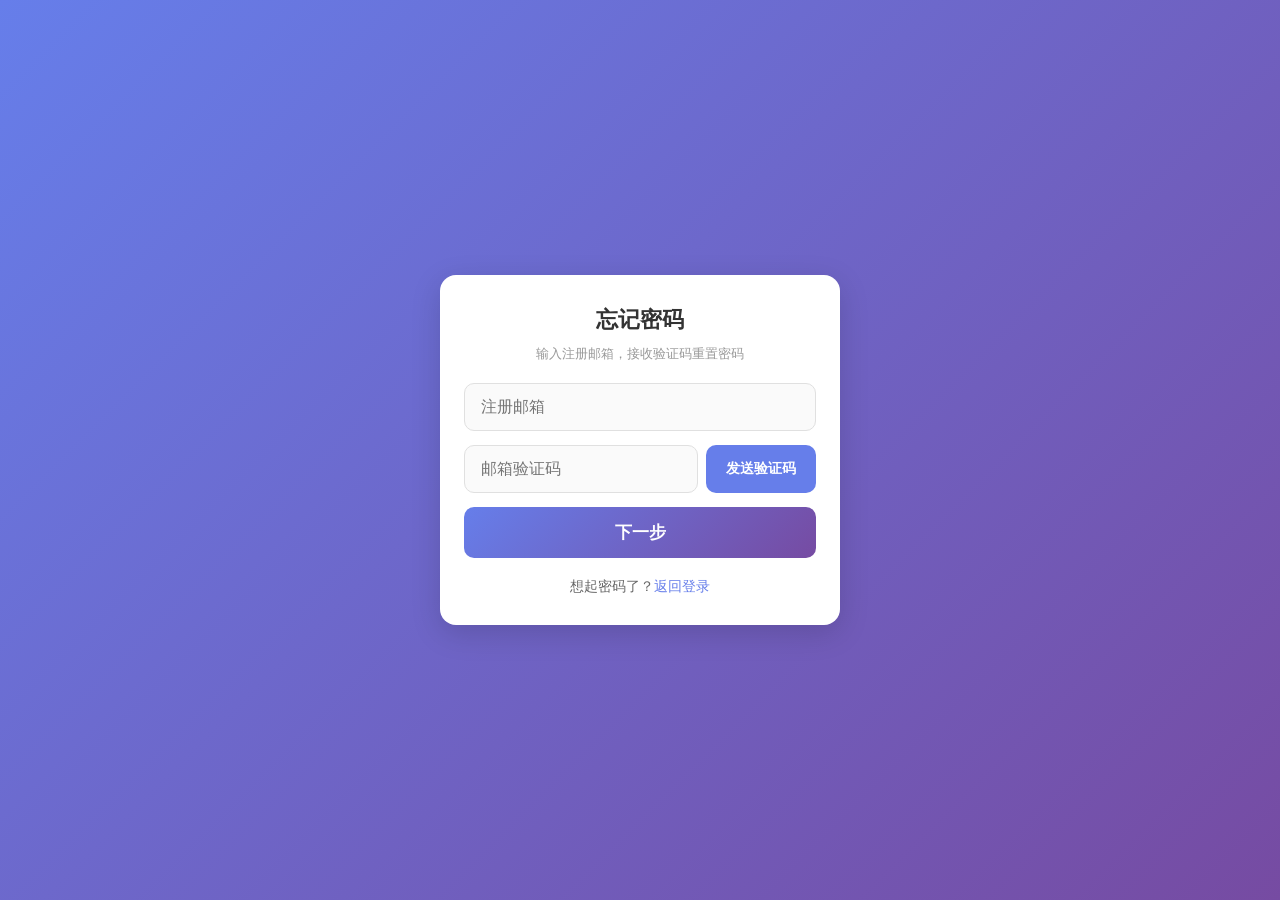
<file: forgot-password.html>
<!DOCTYPE html>
<html lang="zh-CN">
<head>
<link rel="icon" type="image/png" href="favicon.png">
<link rel="apple-touch-icon" href="favicon.png">
<meta http-equiv="Cache-Control" content="no-cache, no-store, must-revalidate">
<meta http-equiv="Pragma" content="no-cache">
<meta http-equiv="Expires" content="0">
<meta charset="UTF-8">
<meta name="viewport" content="width=device-width,initial-scale=1">
<title>忘记密码 - 创造工坊</title>
<style>
* { margin:0; padding:0; box-sizing:border-box; -webkit-tap-highlight-color:transparent; }
html { -webkit-text-size-adjust:100%; }
body { font-family:-apple-system,BlinkMacSystemFont,"Segoe UI",Roboto,"PingFang SC","Microsoft YaHei",sans-serif; color:#1a1a1a; min-height:100vh; font-size:16px; line-height:1.5; }
input,button { font-family:inherit; font-size:16px; }
a { text-decoration:none; color:inherit; }
.auth-page { display:flex; align-items:center; justify-content:center; min-height:100vh; min-height:100dvh; background:linear-gradient(135deg,#667eea 0%,#764ba2 100%); padding:16px; }
.auth-box { background:#fff; padding:28px 24px; border-radius:16px; box-shadow:0 8px 30px rgba(0,0,0,.15); width:100%; max-width:400px; }
.auth-box h2 { text-align:center; margin-bottom:8px; color:#333; font-size:22px; }
.auth-box .sub { text-align:center; color:#999; font-size:13px; margin-bottom:20px; }
.auth-box input { width:100%; padding:14px 16px; margin-bottom:14px; border:1px solid #e0e0e0; border-radius:10px; font-size:16px; background:#fafafa; transition:border-color .2s,background .2s; }
.auth-box input:focus { outline:none; border-color:#667eea; background:#fff; }
.auth-box button { width:100%; padding:14px; background:linear-gradient(135deg,#667eea,#764ba2); color:#fff; border:none; border-radius:10px; font-size:17px; font-weight:600; cursor:pointer; transition:transform .1s; }
.auth-box button:active { transform:scale(.98); }
.auth-box button:disabled { background:#ccc; }
.auth-box p { text-align:center; margin-top:18px; font-size:14px; color:#666; }
.auth-box a { color:#667eea; text-decoration:none; font-weight:500; }
.code-row { display:flex; gap:8px; margin-bottom:14px; }
.code-row input { flex:1; margin-bottom:0; min-width:0; }
.code-row button { width:auto; min-width:110px; white-space:nowrap; font-size:14px; padding:0 12px; background:#667eea; }
.msg { padding:12px 14px; border-radius:8px; margin-bottom:14px; font-size:14px; }
.msg.error { background:#fee; color:#c33; }
.msg.success { background:#efe; color:#2a2; }
.custom-modal { display:none; position:fixed; inset:0; background:rgba(0,0,0,.5); z-index:999; align-items:center; justify-content:center; }
.custom-modal.show { display:flex; }
.custom-modal-box { background:#fff; border-radius:16px; padding:24px; width:80%; max-width:300px; text-align:center; box-shadow:0 10px 40px rgba(0,0,0,.2); }
.custom-modal-box h3 { font-size:17px; margin-bottom:12px; color:#333; }
.custom-modal-box p { font-size:14px; color:#666; margin-bottom:20px; line-height:1.5; }
.custom-modal-btns { display:flex; gap:10px; justify-content:center; }
.custom-modal-btns button { padding:10px 20px; border:none; border-radius:8px; font-size:14px; font-weight:600; cursor:pointer; }
.custom-modal-btns .btn-ok { background:linear-gradient(135deg,#667eea,#764ba2); color:#fff; }
</style>
</head>
<body class="auth-page">
<div class="custom-modal" id="customModal">
  <div class="custom-modal-box">
    <h3 id="modalTitle">提示</h3>
    <p id="modalText"></p>
    <div class="custom-modal-btns"><button class="btn-ok" onclick="closeModal()">确定</button></div>
  </div>
</div>
<div class="auth-box">
  <h2>忘记密码</h2>
  <div class="sub">输入注册邮箱，接收验证码重置密码</div>
  <div id="msg"></div>
  <input type="email" id="email" placeholder="注册邮箱" required>
  <div class="code-row">
    <input type="text" id="code" placeholder="邮箱验证码" maxlength="6">
    <button type="button" id="sendCodeBtn" onclick="sendCode()">发送验证码</button>
  </div>
  <button onclick="nextStep()">下一步</button>
  <p>想起密码了？<a href="login.html">返回登录</a></p>
</div>
<script>
let countdown=0;
function showMsg(text,type){
  document.getElementById('msg').innerHTML='<div class="msg '+type+'">'+text+'</div>';
}
function showAlert(text,title){
  document.getElementById('modalTitle').textContent=title||'提示';
  document.getElementById('modalText').textContent=text;
  document.getElementById('customModal').classList.add('show');
}
function closeModal(){
  document.getElementById('customModal').classList.remove('show');
}
async function sendCode(){
  const email=document.getElementById('email').value.trim();
  if(!email){showMsg('请输入邮箱','error');return;}
  if(!/^[^\s@]+@[^\s@]+\.[^\s@]+$/.test(email)){showMsg('邮箱格式不正确','error');return;}
  const btn=document.getElementById('sendCodeBtn');
  btn.disabled=true;
  btn.textContent='发送中...';
  try{
    const r=await fetch('/api/send_reset_code',{
      method:'POST',
      headers:{'Content-Type':'application/json'},
      body:JSON.stringify({email:email})
    });
    const d=await r.json();
    if(d.success){
      showMsg(d.message,'success');
      countdown=60;
      const timer=setInterval(()=>{
        countdown--;
        if(countdown<=0){clearInterval(timer);btn.disabled=false;btn.textContent='发送验证码';}
        else{btn.textContent=countdown+'秒后重发';}
      },1000);
    }else{
      showMsg(d.message,'error');
      btn.disabled=false;
      btn.textContent='发送验证码';
    }
  }catch(e){
    showMsg('发送失败，请重试','error');
    btn.disabled=false;
    btn.textContent='发送验证码';
  }
}
async function nextStep(){
  const email=document.getElementById('email').value.trim();
  const code=document.getElementById('code').value.trim();
  if(!email){showMsg('请输入邮箱','error');return;}
  if(!code){showMsg('请输入验证码','error');return;}
  try{
    const r=await fetch('/api/verify_reset_code',{
      method:'POST',
      headers:{'Content-Type':'application/json'},
      body:JSON.stringify({email:email,code:code})
    });
    const d=await r.json();
    if(d.success){
      location.href='reset-password.html?email='+encodeURIComponent(email)+'&code='+code;
    }else{
      showMsg(d.message,'error');
    }
  }catch(e){
    showMsg('验证失败，请重试','error');
  }
}
</script>
</body>
</html>
</file>
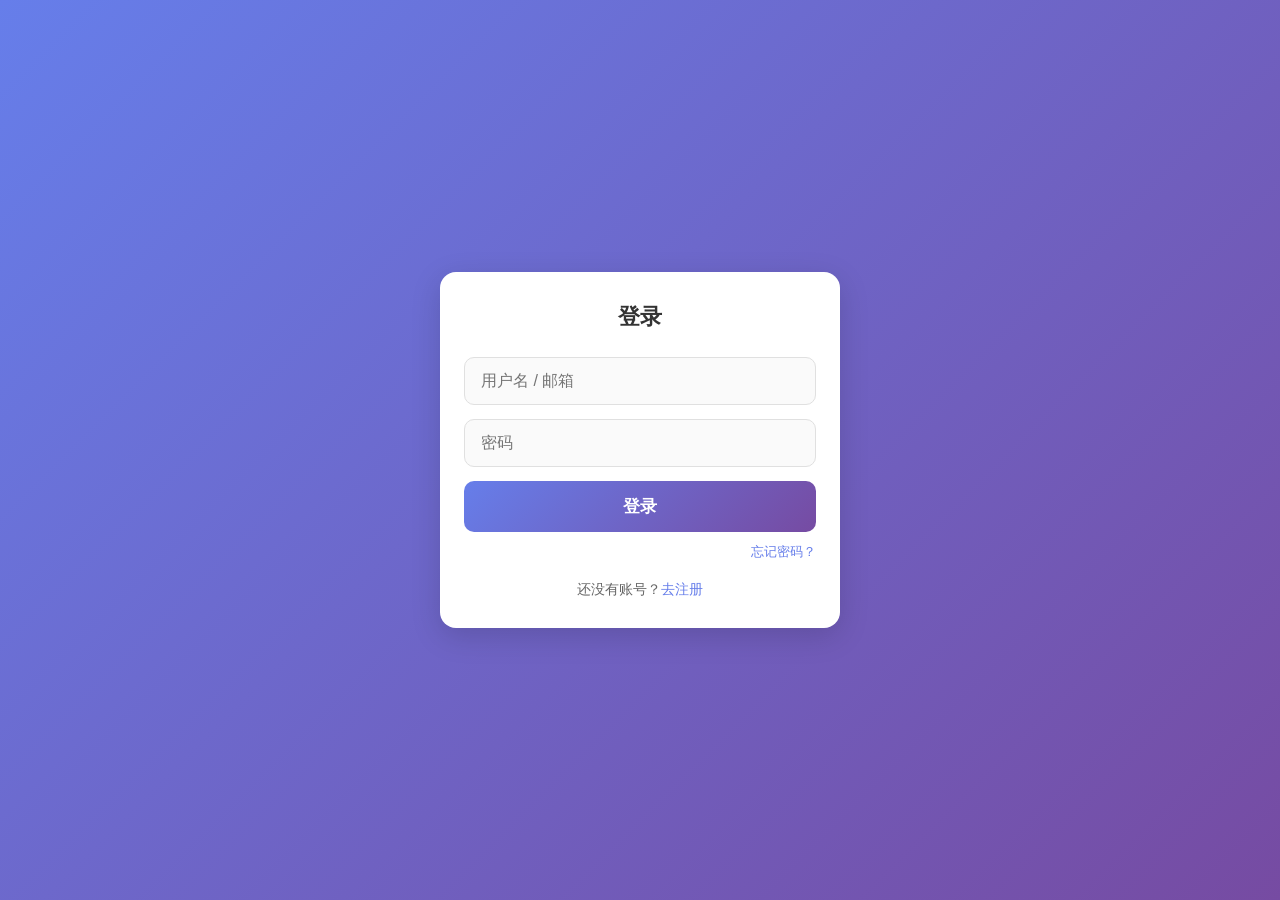
<file: login.html>
<!DOCTYPE html>
<html lang="zh-CN">
<head>
<link rel="icon" type="image/png" href="favicon.png">
<link rel="apple-touch-icon" href="favicon.png">
<meta http-equiv="Cache-Control" content="no-cache, no-store, must-revalidate">
<meta http-equiv="Pragma" content="no-cache">
<meta http-equiv="Expires" content="0">
<meta charset="UTF-8">
<meta name="viewport" content="width=device-width,initial-scale=1">
<title>登录 - Cloudflare Auth</title>
<style>
* { margin:0; padding:0; box-sizing:border-box; -webkit-tap-highlight-color:transparent; }
html { -webkit-text-size-adjust:100%; }
body { font-family:-apple-system,BlinkMacSystemFont,"Segoe UI",Roboto,"PingFang SC","Microsoft YaHei",sans-serif; color:#1a1a1a; min-height:100vh; font-size:16px; line-height:1.5; padding-bottom:90px; background:#f0f2f8; }
input,button,textarea { font-family:inherit; font-size:16px; }
a { text-decoration:none; color:inherit; }

.app-bg { position:fixed; inset:0; z-index:-1; background:linear-gradient(135deg,#e8ecf5 0%,#f0f2f8 40%,#f5f0f8 100%); overflow:hidden; }
.app-bg::before { content:''; position:absolute; top:-100px; right:-80px; width:300px; height:300px; background:radial-gradient(circle,rgba(120,140,255,.25) 0%,transparent 70%); border-radius:50%; }
.app-bg::after { content:''; position:absolute; bottom:100px; left:-60px; width:280px; height:280px; background:radial-gradient(circle,rgba(255,200,120,.2) 0%,transparent 70%); border-radius:50%; }

.hamburger { position:absolute; top:16px; left:16px; width:32px; height:32px; display:flex; flex-direction:column; justify-content:center; gap:5px; cursor:pointer; z-index:10; }
.hamburger span { display:block; width:22px; height:2.5px; background:#333; border-radius:2px; }

.profile-page { padding:60px 20px 20px; position:relative; }
.profile-top { display:flex; align-items:center; gap:16px; margin-bottom:16px; }
.profile-avatar-lg { width:72px; height:72px; border-radius:50%; background:linear-gradient(135deg,#667eea,#764ba2); display:flex; align-items:center; justify-content:center; font-size:28px; font-weight:700; color:#fff; flex-shrink:0; overflow:hidden; border:3px solid rgba(255,255,255,.8); box-shadow:0 4px 12px rgba(0,0,0,.1); }
.profile-avatar-lg img { width:100%; height:100%; object-fit:cover; }
.profile-stats { flex:1; display:flex; justify-content:space-around; text-align:center; }
.profile-stats .stat .num { font-size:22px; font-weight:700; color:#1a1a1a; }
.profile-stats .stat .label { font-size:13px; color:#999; margin-top:2px; }
.profile-name-row { display:flex; align-items:center; gap:8px; flex-wrap:wrap; margin-bottom:6px; }
.profile-name { font-size:20px; font-weight:700; color:#1a1a1a; }
.profile-tag { display:inline-block; padding:3px 10px; border-radius:6px; font-size:12px; font-weight:600; background:linear-gradient(135deg,#4a7dff,#3b5fe0); color:#fff; }
.profile-bio-text { font-size:14px; color:#666; margin-bottom:16px; line-height:1.6; }

.tabs { display:flex; gap:24px; margin-bottom:16px; border-bottom:1px solid rgba(0,0,0,.06); padding-bottom:0; }
.tabs .tab { font-size:16px; color:#999; padding:8px 0; position:relative; cursor:pointer; font-weight:500; }
.tabs .tab.active { color:#1a1a1a; font-weight:700; }
.tabs .tab.active::after { content:''; position:absolute; bottom:-1px; left:0; right:0; height:3px; background:#333; border-radius:2px; }

.work-grid { display:grid; grid-template-columns:repeat(2,1fr); gap:12px; }
.work-card { background:#fff; border-radius:16px; overflow:hidden; aspect-ratio:1; box-shadow:0 2px 10px rgba(0,0,0,.05); position:relative; }
.work-card img { width:100%; height:100%; object-fit:cover; }
.work-card .work-placeholder { width:100%; height:100%; display:flex; align-items:center; justify-content:center; font-size:40px; background:#f8f9fb; }
.work-empty { grid-column:1/-1; text-align:center; padding:40px 20px; color:#bbb; font-size:14px; }

.bottom-nav { position:fixed; bottom:12px; left:12px; right:12px; background:rgba(255,255,255,.75); backdrop-filter:blur(20px); -webkit-backdrop-filter:blur(20px); border-radius:24px; display:flex; justify-content:space-around; align-items:center; padding:10px 8px; padding-bottom:calc(10px + env(safe-area-inset-bottom)); box-shadow:0 4px 20px rgba(0,0,0,.08); z-index:200; }
.bottom-nav a { flex:1; display:flex; flex-direction:column; align-items:center; justify-content:center; padding:6px 4px; color:#999; font-size:11px; text-decoration:none; border-radius:16px; transition:all .2s; }
.bottom-nav a .icon { font-size:22px; margin-bottom:2px; }
.bottom-nav a.active { color:#1a1a1a; background:rgba(0,0,0,.06); }
.bottom-nav a:active { opacity:.7; }
.bottom-nav .fab { flex:0 0 auto; width:52px; height:52px; border-radius:50%; background:linear-gradient(135deg,#4a7dff,#3b5fe0); color:#fff; display:flex; align-items:center; justify-content:center; font-size:28px; box-shadow:0 4px 12px rgba(74,125,255,.4); margin:0 4px; }
.bottom-nav .fab:active { transform:scale(.95); }

.auth-page { display:flex; align-items:center; justify-content:center; min-height:100vh; min-height:100dvh; background:linear-gradient(135deg,#667eea 0%,#764ba2 100%); padding:16px; }
.auth-box { background:#fff; padding:28px 24px; border-radius:16px; box-shadow:0 8px 30px rgba(0,0,0,.15); width:100%; max-width:400px; }
.auth-box h2 { text-align:center; margin-bottom:24px; color:#333; font-size:22px; }
.auth-box input { width:100%; padding:14px 16px; margin-bottom:14px; border:1px solid #e0e0e0; border-radius:10px; font-size:16px; background:#fafafa; transition:border-color .2s,background .2s; }
.auth-box input:focus { outline:none; border-color:#667eea; background:#fff; }
.auth-box button { width:100%; padding:14px; background:linear-gradient(135deg,#667eea,#764ba2); color:#fff; border:none; border-radius:10px; font-size:17px; font-weight:600; cursor:pointer; transition:transform .1s; }
.auth-box button:active { transform:scale(.98); }
.auth-box button:disabled { background:#ccc; }
.auth-box p { text-align:center; margin-top:18px; font-size:14px; color:#666; }
.auth-box a { color:#667eea; text-decoration:none; font-weight:500; }
.code-row { display:flex; gap:8px; margin-bottom:14px; }
.code-row input { flex:1; margin-bottom:0; min-width:0; }
.code-row button { width:auto; min-width:110px; white-space:nowrap; font-size:14px; padding:0 12px; background:#667eea; }
.cf-turnstile { margin-bottom:14px; display:flex; justify-content:center; }

.home-page { padding:60px 20px 20px; }
.home-title { font-size:24px; font-weight:700; margin-bottom:4px; }
.home-subtitle { font-size:14px; color:#999; margin-bottom:20px; }
.home-card { background:rgba(255,255,255,.7); backdrop-filter:blur(10px); border-radius:16px; padding:16px; margin-bottom:12px; box-shadow:0 2px 10px rgba(0,0,0,.04); }
.home-card h3 { font-size:16px; margin-bottom:12px; }
.card-grid { display:grid; grid-template-columns:repeat(2,1fr); gap:10px; }
.mini-card { background:#fff; border-radius:12px; padding:14px; text-align:center; }
.mini-card .icon { font-size:28px; margin-bottom:6px; }
.mini-card .title { font-size:13px; color:#555; }

.create-page { padding:60px 20px 20px; }
.create-hero { text-align:center; padding:30px 0; }
.create-hero .icon { font-size:56px; margin-bottom:12px; }
.create-hero h2 { font-size:22px; margin-bottom:6px; }
.create-hero p { font-size:14px; color:#999; }

.edit-page { background:#f0f2f8; min-height:100vh; padding-bottom:30px; }
.edit-header { background:rgba(255,255,255,.8); backdrop-filter:blur(10px); padding:14px 16px; display:flex; align-items:center; position:sticky; top:0; z-index:100; }
.edit-header .back { font-size:20px; color:#333; margin-right:12px; cursor:pointer; }
.edit-header h2 { font-size:17px; font-weight:600; }
.edit-cover-upload { position:relative; width:100%; height:160px; background:#ddd; overflow:hidden; cursor:pointer; }
.edit-cover-upload img { width:100%; height:100%; object-fit:cover; }
.edit-cover-upload .overlay { position:absolute; inset:0; background:rgba(0,0,0,.4); display:flex; align-items:center; justify-content:center; color:#fff; font-size:14px; }
.edit-avatar-wrap { padding:0 16px; margin-top:-36px; position:relative; z-index:5; }
.edit-avatar-upload { width:72px; height:72px; border-radius:50%; border:4px solid #fff; background:#ddd; overflow:hidden; cursor:pointer; position:relative; }
.edit-avatar-upload img { width:100%; height:100%; object-fit:cover; }
.edit-avatar-upload .overlay { position:absolute; inset:0; background:rgba(0,0,0,.4); display:flex; align-items:center; justify-content:center; color:#fff; font-size:12px; }
.edit-form { padding:16px; }
.edit-form label { display:block; font-size:14px; color:#666; margin-bottom:6px; margin-top:16px; }
.edit-form textarea { width:100%; padding:12px; border:1px solid #e0e0e0; border-radius:10px; font-size:15px; resize:vertical; min-height:100px; background:#fafafa; }
.edit-form textarea:focus { outline:none; border-color:#667eea; background:#fff; }
.edit-form .char-count { text-align:right; font-size:12px; color:#999; margin-top:4px; }
.edit-form .save-btn { width:100%; padding:14px; background:linear-gradient(135deg,#4a7dff,#3b5fe0); color:#fff; border:none; border-radius:10px; font-size:16px; font-weight:600; margin-top:20px; cursor:pointer; }
.edit-form .save-btn:active { transform:scale(.98); }
.edit-form .save-btn:disabled { background:#ccc; }

.msg { padding:12px 14px; border-radius:8px; margin-bottom:14px; font-size:14px; }
.msg.error { background:#fee; color:#c33; }
.msg.success { background:#efe; color:#2a2; }
.loading { text-align:center; padding:60px 20px; color:#999; font-size:15px; }
.bio-status { display:inline-block; padding:2px 8px; border-radius:4px; font-size:12px; margin-top:6px; }
.bio-status.pending { background:#fff3cd; color:#856404; }
.bio-status.rejected { background:#f8d7da; color:#721c24; }
.bio-status.approved { background:#d4edda; color:#155724; }

@media (max-width:480px) {
  .profile-page { padding:50px 16px 16px; }
  .profile-avatar-lg { width:64px; height:64px; font-size:24px; }
  .profile-stats .stat .num { font-size:20px; }
  .profile-name { font-size:18px; }
  .work-grid { gap:10px; }
  .bottom-nav { bottom:8px; left:8px; right:8px; border-radius:20px; padding:8px 6px; }
  .bottom-nav a .icon { font-size:20px; }
  .bottom-nav .fab { width:48px; height:48px; font-size:24px; }
  .home-page,.create-page { padding:50px 16px 16px; }
}
@media (max-width:360px) {
  .code-row { flex-direction:column; }
  .code-row button { width:100%; min-width:0; padding:12px; }
}

</style>
</head>
<body class="auth-page">
<div class="auth-box">
  <h2>登录</h2>
  <div id="msg"></div>
  <form onsubmit="doLogin(event)">
    <input type="text" id="account" placeholder="用户名 / 邮箱" required>
    <input type="password" id="password" placeholder="密码" required>
    <button type="submit">登录</button>
  </form>
  <p style="text-align:right;margin:10px 0 0;font-size:13px;"><a href="forgot-password.html" style="color:#667eea;text-decoration:none;">忘记密码？</a></p>
  <p>还没有账号？<a href="register.html">去注册</a></p>
</div>
<script>
function showMsg(text,type){
  const el=document.getElementById('msg');
  el.innerHTML='<div class="msg '+type+'">'+text+'</div>';
}
async function doLogin(e){
  e.preventDefault();
  const r=await fetch('/api/login',{
    method:'POST',
    headers:{'Content-Type':'application/json'},
    credentials:'include',
    body:JSON.stringify({
      account:document.getElementById('account').value,
      password:document.getElementById('password').value
    })
  });
  const d=await r.json();
  if(d.success){
    showMsg('登录成功，正在跳转...','success');
    setTimeout(()=>location.href='index.html',800);
  }else{
    showMsg(d.message,'error');
  }
}
</script>
</body>
</html>
</file>
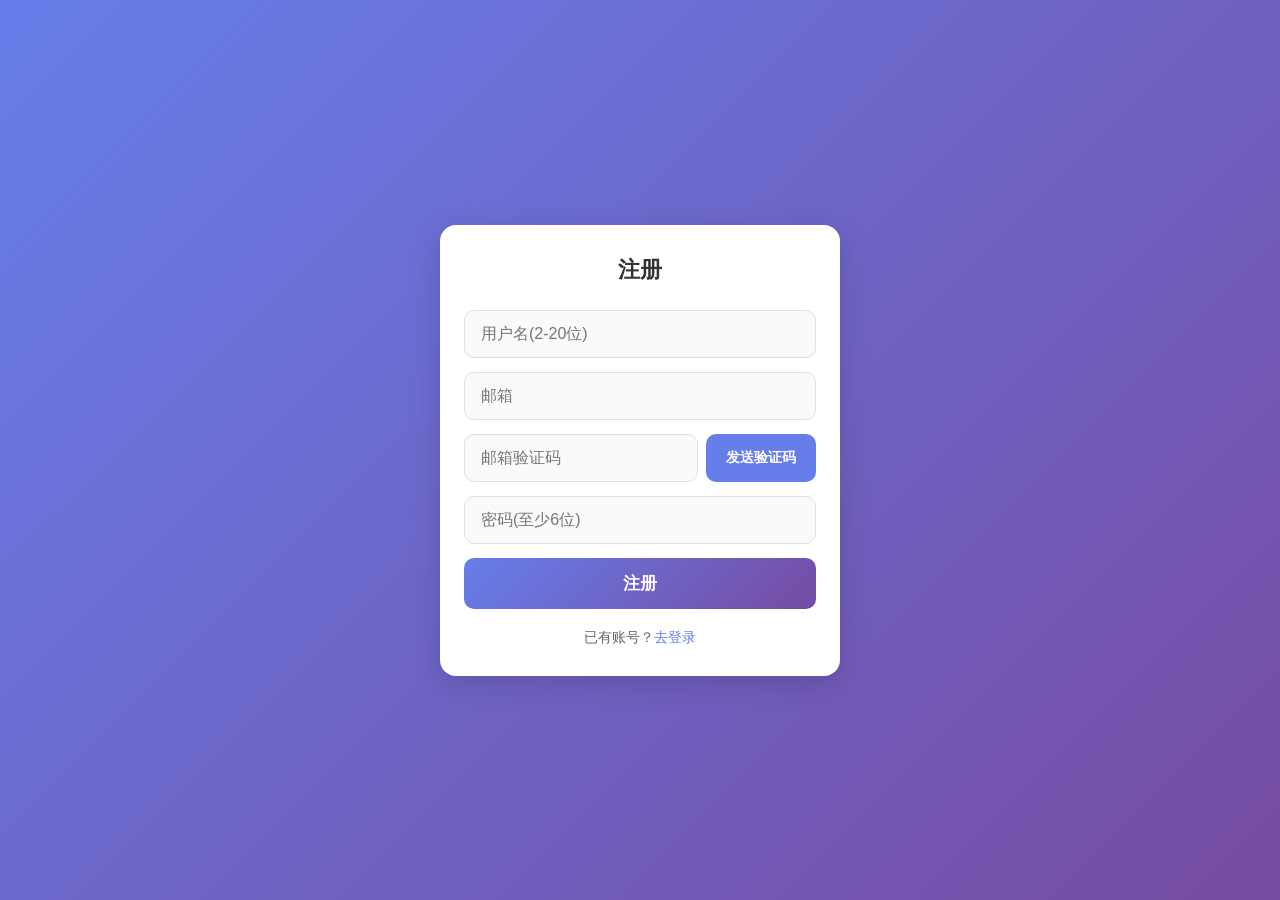
<file: register.html>
<!DOCTYPE html>
<html lang="zh-CN">
<head>
<link rel="icon" type="image/png" href="favicon.png">
<link rel="apple-touch-icon" href="favicon.png">
<meta http-equiv="Cache-Control" content="no-cache, no-store, must-revalidate">
<meta http-equiv="Pragma" content="no-cache">
<meta http-equiv="Expires" content="0">
<meta charset="UTF-8">
<meta name="viewport" content="width=device-width,initial-scale=1">
<title>注册 - Cloudflare Auth</title>
<style>
* { margin:0; padding:0; box-sizing:border-box; -webkit-tap-highlight-color:transparent; }
html { -webkit-text-size-adjust:100%; }
body { font-family:-apple-system,BlinkMacSystemFont,"Segoe UI",Roboto,"PingFang SC","Microsoft YaHei",sans-serif; color:#1a1a1a; min-height:100vh; font-size:16px; line-height:1.5; padding-bottom:90px; background:#f0f2f8; }
input,button,textarea { font-family:inherit; font-size:16px; }
a { text-decoration:none; color:inherit; }

.app-bg { position:fixed; inset:0; z-index:-1; background:linear-gradient(135deg,#e8ecf5 0%,#f0f2f8 40%,#f5f0f8 100%); overflow:hidden; }
.app-bg::before { content:''; position:absolute; top:-100px; right:-80px; width:300px; height:300px; background:radial-gradient(circle,rgba(120,140,255,.25) 0%,transparent 70%); border-radius:50%; }
.app-bg::after { content:''; position:absolute; bottom:100px; left:-60px; width:280px; height:280px; background:radial-gradient(circle,rgba(255,200,120,.2) 0%,transparent 70%); border-radius:50%; }

.hamburger { position:absolute; top:16px; left:16px; width:32px; height:32px; display:flex; flex-direction:column; justify-content:center; gap:5px; cursor:pointer; z-index:10; }
.hamburger span { display:block; width:22px; height:2.5px; background:#333; border-radius:2px; }

.profile-page { padding:60px 20px 20px; position:relative; }
.profile-top { display:flex; align-items:center; gap:16px; margin-bottom:16px; }
.profile-avatar-lg { width:72px; height:72px; border-radius:50%; background:linear-gradient(135deg,#667eea,#764ba2); display:flex; align-items:center; justify-content:center; font-size:28px; font-weight:700; color:#fff; flex-shrink:0; overflow:hidden; border:3px solid rgba(255,255,255,.8); box-shadow:0 4px 12px rgba(0,0,0,.1); }
.profile-avatar-lg img { width:100%; height:100%; object-fit:cover; }
.profile-stats { flex:1; display:flex; justify-content:space-around; text-align:center; }
.profile-stats .stat .num { font-size:22px; font-weight:700; color:#1a1a1a; }
.profile-stats .stat .label { font-size:13px; color:#999; margin-top:2px; }
.profile-name-row { display:flex; align-items:center; gap:8px; flex-wrap:wrap; margin-bottom:6px; }
.profile-name { font-size:20px; font-weight:700; color:#1a1a1a; }
.profile-tag { display:inline-block; padding:3px 10px; border-radius:6px; font-size:12px; font-weight:600; background:linear-gradient(135deg,#4a7dff,#3b5fe0); color:#fff; }
.profile-bio-text { font-size:14px; color:#666; margin-bottom:16px; line-height:1.6; }

.tabs { display:flex; gap:24px; margin-bottom:16px; border-bottom:1px solid rgba(0,0,0,.06); padding-bottom:0; }
.tabs .tab { font-size:16px; color:#999; padding:8px 0; position:relative; cursor:pointer; font-weight:500; }
.tabs .tab.active { color:#1a1a1a; font-weight:700; }
.tabs .tab.active::after { content:''; position:absolute; bottom:-1px; left:0; right:0; height:3px; background:#333; border-radius:2px; }

.work-grid { display:grid; grid-template-columns:repeat(2,1fr); gap:12px; }
.work-card { background:#fff; border-radius:16px; overflow:hidden; aspect-ratio:1; box-shadow:0 2px 10px rgba(0,0,0,.05); position:relative; }
.work-card img { width:100%; height:100%; object-fit:cover; }
.work-card .work-placeholder { width:100%; height:100%; display:flex; align-items:center; justify-content:center; font-size:40px; background:#f8f9fb; }
.work-empty { grid-column:1/-1; text-align:center; padding:40px 20px; color:#bbb; font-size:14px; }

.bottom-nav { position:fixed; bottom:12px; left:12px; right:12px; background:rgba(255,255,255,.75); backdrop-filter:blur(20px); -webkit-backdrop-filter:blur(20px); border-radius:24px; display:flex; justify-content:space-around; align-items:center; padding:10px 8px; padding-bottom:calc(10px + env(safe-area-inset-bottom)); box-shadow:0 4px 20px rgba(0,0,0,.08); z-index:200; }
.bottom-nav a { flex:1; display:flex; flex-direction:column; align-items:center; justify-content:center; padding:6px 4px; color:#999; font-size:11px; text-decoration:none; border-radius:16px; transition:all .2s; }
.bottom-nav a .icon { font-size:22px; margin-bottom:2px; }
.bottom-nav a.active { color:#1a1a1a; background:rgba(0,0,0,.06); }
.bottom-nav a:active { opacity:.7; }
.bottom-nav .fab { flex:0 0 auto; width:52px; height:52px; border-radius:50%; background:linear-gradient(135deg,#4a7dff,#3b5fe0); color:#fff; display:flex; align-items:center; justify-content:center; font-size:28px; box-shadow:0 4px 12px rgba(74,125,255,.4); margin:0 4px; }
.bottom-nav .fab:active { transform:scale(.95); }

.auth-page { display:flex; align-items:center; justify-content:center; min-height:100vh; min-height:100dvh; background:linear-gradient(135deg,#667eea 0%,#764ba2 100%); padding:16px; }
.auth-box { background:#fff; padding:28px 24px; border-radius:16px; box-shadow:0 8px 30px rgba(0,0,0,.15); width:100%; max-width:400px; }
.auth-box h2 { text-align:center; margin-bottom:24px; color:#333; font-size:22px; }
.auth-box input { width:100%; padding:14px 16px; margin-bottom:14px; border:1px solid #e0e0e0; border-radius:10px; font-size:16px; background:#fafafa; transition:border-color .2s,background .2s; }
.auth-box input:focus { outline:none; border-color:#667eea; background:#fff; }
.auth-box button { width:100%; padding:14px; background:linear-gradient(135deg,#667eea,#764ba2); color:#fff; border:none; border-radius:10px; font-size:17px; font-weight:600; cursor:pointer; transition:transform .1s; }
.auth-box button:active { transform:scale(.98); }
.auth-box button:disabled { background:#ccc; }
.auth-box p { text-align:center; margin-top:18px; font-size:14px; color:#666; }
.auth-box a { color:#667eea; text-decoration:none; font-weight:500; }
.code-row { display:flex; gap:8px; margin-bottom:14px; }
.code-row input { flex:1; margin-bottom:0; min-width:0; }
.code-row button { width:auto; min-width:110px; white-space:nowrap; font-size:14px; padding:0 12px; background:#667eea; }
.cf-turnstile { margin-bottom:14px; display:flex; justify-content:center; }

.home-page { padding:60px 20px 20px; }
.home-title { font-size:24px; font-weight:700; margin-bottom:4px; }
.home-subtitle { font-size:14px; color:#999; margin-bottom:20px; }
.home-card { background:rgba(255,255,255,.7); backdrop-filter:blur(10px); border-radius:16px; padding:16px; margin-bottom:12px; box-shadow:0 2px 10px rgba(0,0,0,.04); }
.home-card h3 { font-size:16px; margin-bottom:12px; }
.card-grid { display:grid; grid-template-columns:repeat(2,1fr); gap:10px; }
.mini-card { background:#fff; border-radius:12px; padding:14px; text-align:center; }
.mini-card .icon { font-size:28px; margin-bottom:6px; }
.mini-card .title { font-size:13px; color:#555; }

.create-page { padding:60px 20px 20px; }
.create-hero { text-align:center; padding:30px 0; }
.create-hero .icon { font-size:56px; margin-bottom:12px; }
.create-hero h2 { font-size:22px; margin-bottom:6px; }
.create-hero p { font-size:14px; color:#999; }

.edit-page { background:#f0f2f8; min-height:100vh; padding-bottom:30px; }
.edit-header { background:rgba(255,255,255,.8); backdrop-filter:blur(10px); padding:14px 16px; display:flex; align-items:center; position:sticky; top:0; z-index:100; }
.edit-header .back { font-size:20px; color:#333; margin-right:12px; cursor:pointer; }
.edit-header h2 { font-size:17px; font-weight:600; }
.edit-cover-upload { position:relative; width:100%; height:160px; background:#ddd; overflow:hidden; cursor:pointer; }
.edit-cover-upload img { width:100%; height:100%; object-fit:cover; }
.edit-cover-upload .overlay { position:absolute; inset:0; background:rgba(0,0,0,.4); display:flex; align-items:center; justify-content:center; color:#fff; font-size:14px; }
.edit-avatar-wrap { padding:0 16px; margin-top:-36px; position:relative; z-index:5; }
.edit-avatar-upload { width:72px; height:72px; border-radius:50%; border:4px solid #fff; background:#ddd; overflow:hidden; cursor:pointer; position:relative; }
.edit-avatar-upload img { width:100%; height:100%; object-fit:cover; }
.edit-avatar-upload .overlay { position:absolute; inset:0; background:rgba(0,0,0,.4); display:flex; align-items:center; justify-content:center; color:#fff; font-size:12px; }
.edit-form { padding:16px; }
.edit-form label { display:block; font-size:14px; color:#666; margin-bottom:6px; margin-top:16px; }
.edit-form textarea { width:100%; padding:12px; border:1px solid #e0e0e0; border-radius:10px; font-size:15px; resize:vertical; min-height:100px; background:#fafafa; }
.edit-form textarea:focus { outline:none; border-color:#667eea; background:#fff; }
.edit-form .char-count { text-align:right; font-size:12px; color:#999; margin-top:4px; }
.edit-form .save-btn { width:100%; padding:14px; background:linear-gradient(135deg,#4a7dff,#3b5fe0); color:#fff; border:none; border-radius:10px; font-size:16px; font-weight:600; margin-top:20px; cursor:pointer; }
.edit-form .save-btn:active { transform:scale(.98); }
.edit-form .save-btn:disabled { background:#ccc; }

.msg { padding:12px 14px; border-radius:8px; margin-bottom:14px; font-size:14px; }
.msg.error { background:#fee; color:#c33; }
.msg.success { background:#efe; color:#2a2; }
.loading { text-align:center; padding:60px 20px; color:#999; font-size:15px; }
.bio-status { display:inline-block; padding:2px 8px; border-radius:4px; font-size:12px; margin-top:6px; }
.bio-status.pending { background:#fff3cd; color:#856404; }
.bio-status.rejected { background:#f8d7da; color:#721c24; }
.bio-status.approved { background:#d4edda; color:#155724; }

@media (max-width:480px) {
  .profile-page { padding:50px 16px 16px; }
  .profile-avatar-lg { width:64px; height:64px; font-size:24px; }
  .profile-stats .stat .num { font-size:20px; }
  .profile-name { font-size:18px; }
  .work-grid { gap:10px; }
  .bottom-nav { bottom:8px; left:8px; right:8px; border-radius:20px; padding:8px 6px; }
  .bottom-nav a .icon { font-size:20px; }
  .bottom-nav .fab { width:48px; height:48px; font-size:24px; }
  .home-page,.create-page { padding:50px 16px 16px; }
}
@media (max-width:360px) {
  .code-row { flex-direction:column; }
  .code-row button { width:100%; min-width:0; padding:12px; }
}

</style>
</head>
<body class="auth-page">
<div class="auth-box">
  <h2>注册</h2>
  <div id="msg"></div>
  <form onsubmit="doRegister(event)">
    <input type="text" id="username" placeholder="用户名(2-20位)" required>
    <input type="email" id="email" placeholder="邮箱" required>
    <div class="code-row">
      <input type="text" id="code" placeholder="邮箱验证码" required maxlength="6">
      <button type="button" id="sendCodeBtn" onclick="sendCode()">发送验证码</button>
    </div>
    <input type="password" id="password" placeholder="密码(至少6位)" required>
    <button type="submit">注册</button>
  </form>
  <p>已有账号？<a href="login.html">去登录</a></p>
</div>
<script>
let countdown=0;
function showMsg(text,type){
  const el=document.getElementById('msg');
  el.innerHTML='<div class="msg '+type+'">'+text+'</div>';
}
async function sendCode(){
  const email=document.getElementById('email').value.trim();
  if(!email){showMsg('请先输入邮箱','error');return;}
  const btn=document.getElementById('sendCodeBtn');
  btn.disabled=true;
  btn.textContent='发送中...';
  try{
    const r=await fetch('/api/send_code',{
      method:'POST',
      headers:{'Content-Type':'application/json'},
      body:JSON.stringify({email:email})
    });
    const d=await r.json();
    if(d.success){
      showMsg(d.message,'success');
      countdown=60;
      const timer=setInterval(()=>{
        countdown--;
        if(countdown<=0){
          clearInterval(timer);
          btn.disabled=false;
          btn.textContent='发送验证码';
        }else{
          btn.textContent=countdown+'秒后重发';
        }
      },1000);
    }else{
      showMsg(d.message,'error');
      btn.disabled=false;
      btn.textContent='发送验证码';
    }
  }catch(e){
    showMsg('发送失败，请重试','error');
    btn.disabled=false;
    btn.textContent='发送验证码';
  }
}
async function doRegister(e){
  e.preventDefault();
  const r=await fetch('/api/register',{
    method:'POST',
    headers:{'Content-Type':'application/json'},
    credentials:'include',
    body:JSON.stringify({
      username:document.getElementById('username').value,
      email:document.getElementById('email').value,
      password:document.getElementById('password').value,
      code:document.getElementById('code').value
    })
  });
  const d=await r.json();
  if(d.success){
    showMsg('注册成功，正在跳转...','success');
    setTimeout(()=>location.href='index.html',800);
  }else{
    showMsg(d.message,'error');
  }
}
</script>
</body>
</html>
</file>
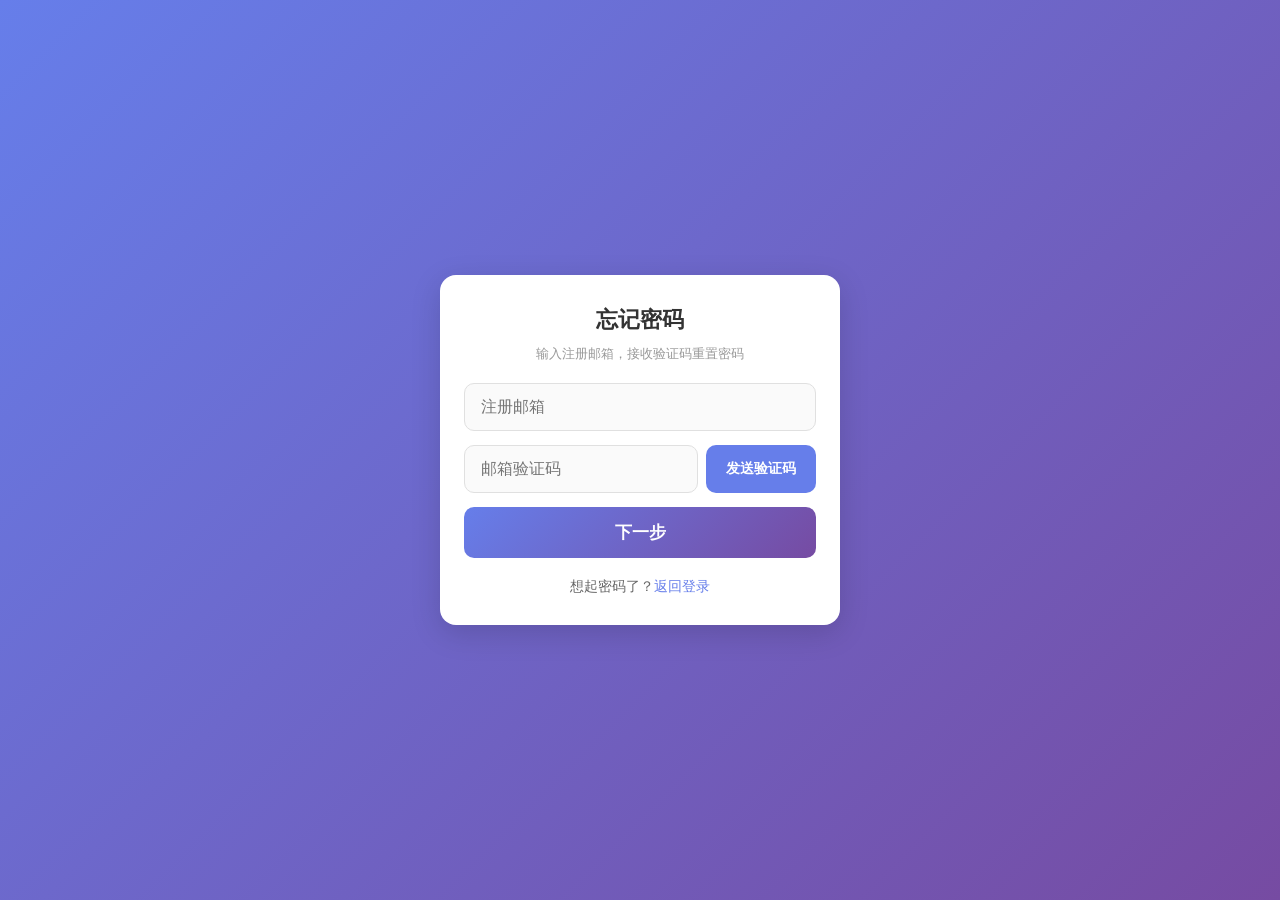
<file: reset-password.html>
<!DOCTYPE html>
<html lang="zh-CN">
<head>
<link rel="icon" type="image/png" href="favicon.png">
<link rel="apple-touch-icon" href="favicon.png">
<meta http-equiv="Cache-Control" content="no-cache, no-store, must-revalidate">
<meta http-equiv="Pragma" content="no-cache">
<meta http-equiv="Expires" content="0">
<meta charset="UTF-8">
<meta name="viewport" content="width=device-width,initial-scale=1">
<title>重置密码 - 创造工坊</title>
<style>
* { margin:0; padding:0; box-sizing:border-box; -webkit-tap-highlight-color:transparent; }
html { -webkit-text-size-adjust:100%; }
body { font-family:-apple-system,BlinkMacSystemFont,"Segoe UI",Roboto,"PingFang SC","Microsoft YaHei",sans-serif; color:#1a1a1a; min-height:100vh; font-size:16px; line-height:1.5; }
input,button { font-family:inherit; font-size:16px; }
a { text-decoration:none; color:inherit; }
.auth-page { display:flex; align-items:center; justify-content:center; min-height:100vh; min-height:100dvh; background:linear-gradient(135deg,#667eea 0%,#764ba2 100%); padding:16px; }
.auth-box { background:#fff; padding:28px 24px; border-radius:16px; box-shadow:0 8px 30px rgba(0,0,0,.15); width:100%; max-width:400px; }
.auth-box h2 { text-align:center; margin-bottom:8px; color:#333; font-size:22px; }
.auth-box .sub { text-align:center; color:#999; font-size:13px; margin-bottom:20px; }
.auth-box input { width:100%; padding:14px 16px; margin-bottom:14px; border:1px solid #e0e0e0; border-radius:10px; font-size:16px; background:#fafafa; transition:border-color .2s,background .2s; }
.auth-box input:focus { outline:none; border-color:#667eea; background:#fff; }
.auth-box button { width:100%; padding:14px; background:linear-gradient(135deg,#667eea,#764ba2); color:#fff; border:none; border-radius:10px; font-size:17px; font-weight:600; cursor:pointer; transition:transform .1s; }
.auth-box button:active { transform:scale(.98); }
.auth-box button:disabled { background:#ccc; }
.auth-box p { text-align:center; margin-top:18px; font-size:14px; color:#666; }
.auth-box a { color:#667eea; text-decoration:none; font-weight:500; }
.msg { padding:12px 14px; border-radius:8px; margin-bottom:14px; font-size:14px; }
.msg.error { background:#fee; color:#c33; }
.msg.success { background:#efe; color:#2a2; }
.custom-modal { display:none; position:fixed; inset:0; background:rgba(0,0,0,.5); z-index:999; align-items:center; justify-content:center; }
.custom-modal.show { display:flex; }
.custom-modal-box { background:#fff; border-radius:16px; padding:24px; width:80%; max-width:300px; text-align:center; box-shadow:0 10px 40px rgba(0,0,0,.2); }
.custom-modal-box h3 { font-size:17px; margin-bottom:12px; color:#333; }
.custom-modal-box p { font-size:14px; color:#666; margin-bottom:20px; line-height:1.5; }
.custom-modal-btns { display:flex; gap:10px; justify-content:center; }
.custom-modal-btns button { padding:10px 20px; border:none; border-radius:8px; font-size:14px; font-weight:600; cursor:pointer; }
.custom-modal-btns .btn-ok { background:linear-gradient(135deg,#667eea,#764ba2); color:#fff; }
</style>
</head>
<body class="auth-page">
<div class="custom-modal" id="customModal">
  <div class="custom-modal-box">
    <h3 id="modalTitle">提示</h3>
    <p id="modalText"></p>
    <div class="custom-modal-btns"><button class="btn-ok" onclick="closeModal()">确定</button></div>
  </div>
</div>
<div class="auth-box">
  <h2>重置密码</h2>
  <div class="sub">请输入新密码</div>
  <div id="msg"></div>
  <input type="password" id="newPassword" placeholder="新密码（至少6位）" required>
  <input type="password" id="confirmPassword" placeholder="请再次输入新密码" required>
  <button onclick="resetPassword()">确定重置</button>
  <p><a href="login.html">返回登录</a></p>
</div>
<script>
const urlParams=new URLSearchParams(window.location.search);
const email=urlParams.get('email');
const code=urlParams.get('code');

if(!email||!code){
  location.href='forgot-password.html';
}

function showMsg(text,type){
  document.getElementById('msg').innerHTML='<div class="msg '+type+'">'+text+'</div>';
}
function showAlert(text,title){
  document.getElementById('modalTitle').textContent=title||'提示';
  document.getElementById('modalText').textContent=text;
  document.getElementById('customModal').classList.add('show');
}
function closeModal(){
  document.getElementById('customModal').classList.remove('show');
}
async function resetPassword(){
  const newPwd=document.getElementById('newPassword').value;
  const confirmPwd=document.getElementById('confirmPassword').value;
  if(!newPwd||!confirmPwd){showMsg('请输入密码','error');return;}
  if(newPwd.length<6){showMsg('密码至少6位','error');return;}
  if(newPwd!==confirmPwd){showMsg('两次输入的密码不一致','error');return;}
  const btn=document.querySelector('button');
  btn.disabled=true;
  btn.textContent='重置中...';
  try{
    const r=await fetch('/api/reset_password',{
      method:'POST',
      headers:{'Content-Type':'application/json'},
      body:JSON.stringify({email:email,code:code,password:newPwd})
    });
    const d=await r.json();
    if(d.success){
      showAlert('密码重置成功，请使用新密码登录','成功');
      setTimeout(()=>location.href='login.html',1500);
    }else{
      showMsg(d.message,'error');
      btn.disabled=false;
      btn.textContent='确定重置';
    }
  }catch(e){
    showMsg('重置失败，请重试','error');
    btn.disabled=false;
    btn.textContent='确定重置';
  }
}
</script>
</body>
</html>
</file>
